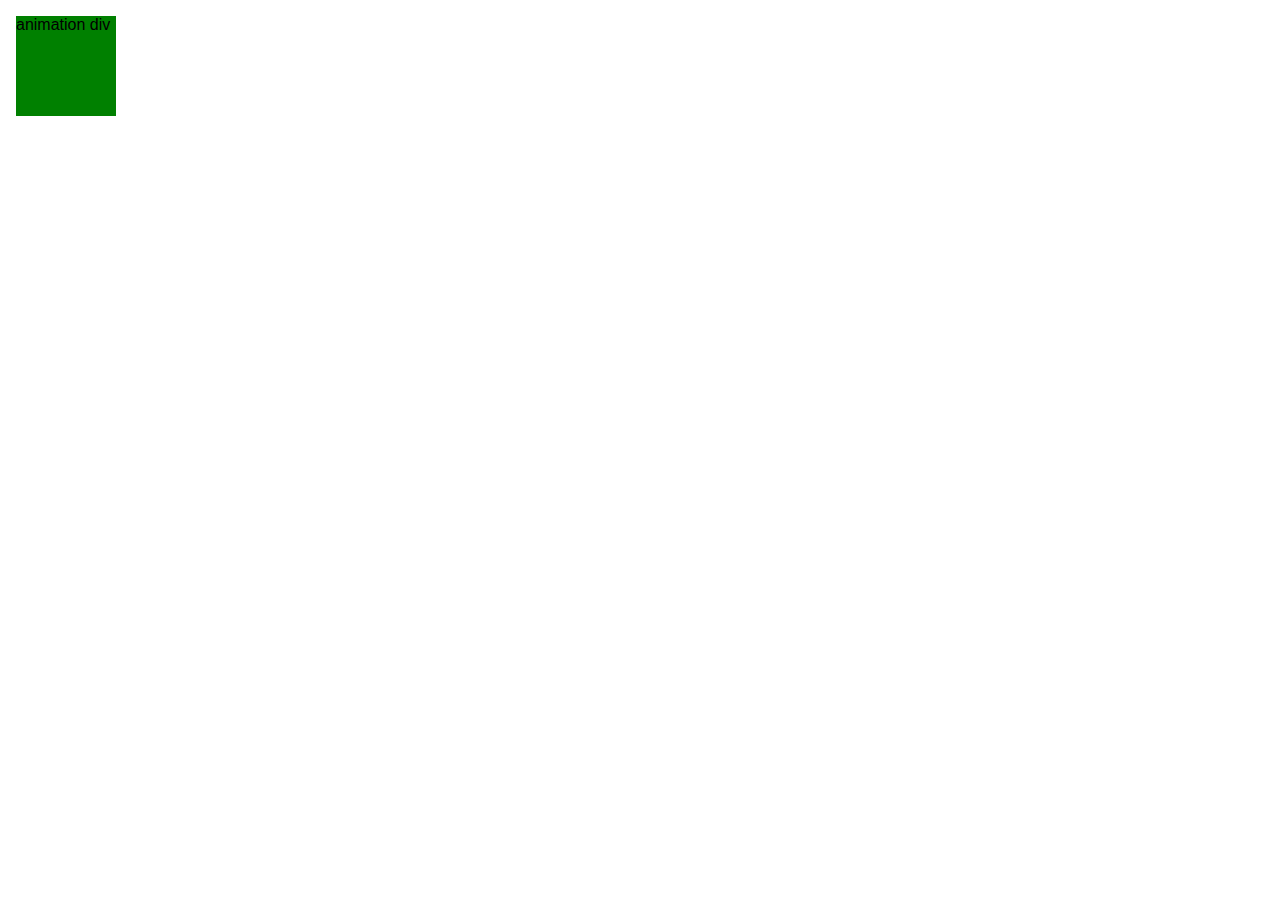
<file: animation/index.html>
<!DOCTYPE html>
<html lang="en">
<head>
    <meta charset="UTF-8">
    <meta name="viewport" content="width=device-width, initial-scale=1.0">
    <title>Document</title>
    <link rel="stylesheet" href="style.css">
</head>
<body>
    <div class="animation">
        animation div
    </div>
</body>
</html>
</file>
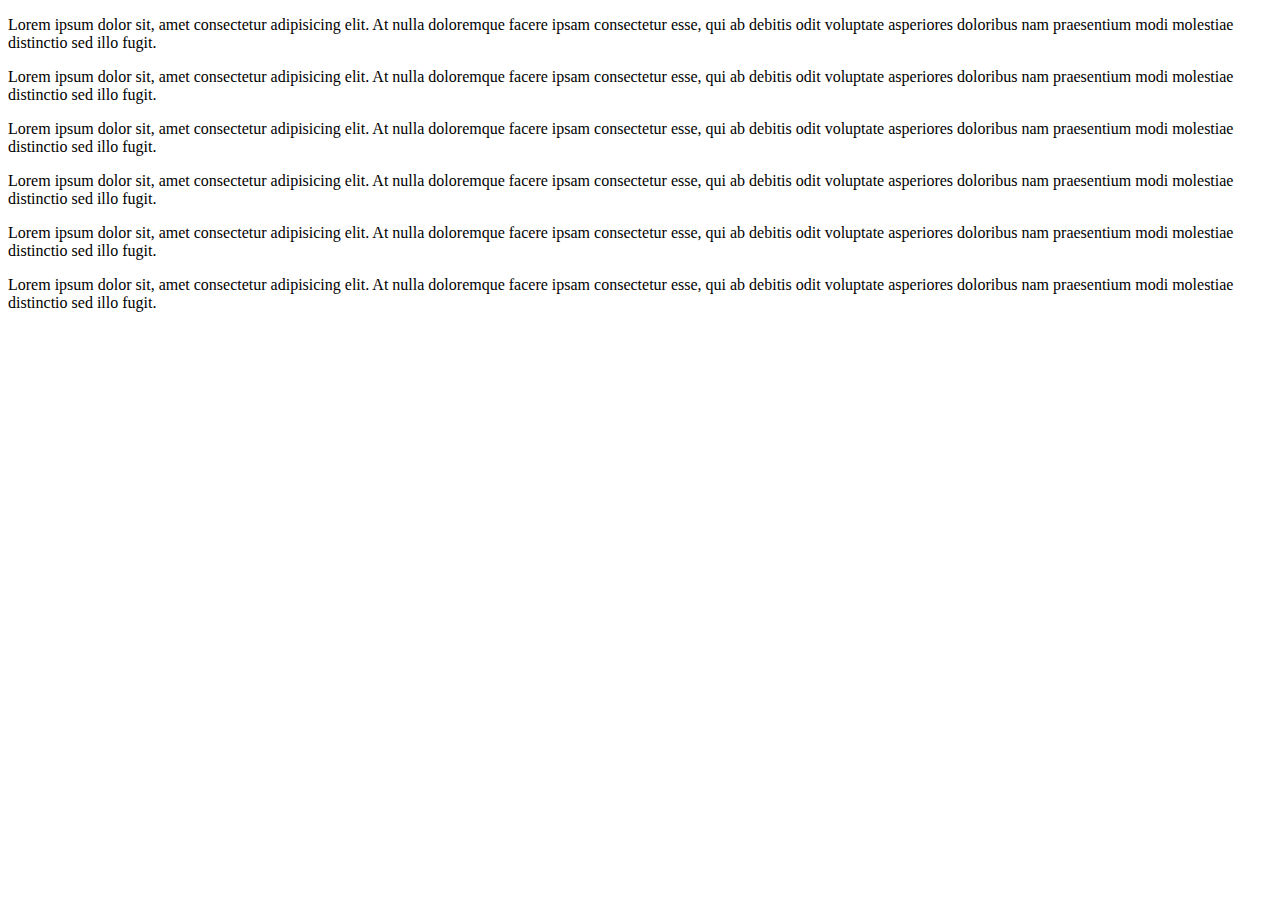
<file: bootstrap/index.html>
<!DOCTYPE html>
<html lang="en">
<head>
    <meta charset="UTF-8">
    <meta name="viewport" content="width=device-width, initial-scale=1.0">
    <title>Document</title>
    <link href="https://cdn.jsdelivr.net/npm/bootstrap@5.0.2/dist/css/bootstrap.min.css" rel="stylesheet" integrity="sha384-EVSTQN3/azprG1Anm3QDgpJLIm9Nao0Yz1ztcQTwFspd3yD65VohhpuuCOmLASjC" crossorigin="anonymous">
</head>
<body>
    <div class="row">
        <div class="col-12 col-sm-6 col-md-4 col-lg-3 col-xl-2">
            <p>Lorem ipsum dolor sit, amet consectetur adipisicing elit. At nulla doloremque facere ipsam consectetur esse, qui ab debitis odit voluptate asperiores doloribus nam praesentium modi molestiae distinctio sed illo fugit.</p>
        </div>
        <div class="col-12 col-sm-6 col-md-4 col-lg-3 col-xl-2">
            <p>Lorem ipsum dolor sit, amet consectetur adipisicing elit. At nulla doloremque facere ipsam consectetur esse, qui ab debitis odit voluptate asperiores doloribus nam praesentium modi molestiae distinctio sed illo fugit.</p>
        </div>
        <div class="col-12 col-sm-6 col-md-4 col-lg-3 col-xl-2">
            <p>Lorem ipsum dolor sit, amet consectetur adipisicing elit. At nulla doloremque facere ipsam consectetur esse, qui ab debitis odit voluptate asperiores doloribus nam praesentium modi molestiae distinctio sed illo fugit.</p>
        </div>
        <div class="col-12 col-sm-6 col-md-4 col-lg-3 col-xl-2">
            <p>Lorem ipsum dolor sit, amet consectetur adipisicing elit. At nulla doloremque facere ipsam consectetur esse, qui ab debitis odit voluptate asperiores doloribus nam praesentium modi molestiae distinctio sed illo fugit.</p>
        </div>
        <div class="col-12 col-sm-6 col-md-4 col-lg-3 col-xl-2">
            <p>Lorem ipsum dolor sit, amet consectetur adipisicing elit. At nulla doloremque facere ipsam consectetur esse, qui ab debitis odit voluptate asperiores doloribus nam praesentium modi molestiae distinctio sed illo fugit.</p>
        </div>
        <div class="col-12 col-sm-6 col-md-4 col-lg-3 col-xl-2">
            <p>Lorem ipsum dolor sit, amet consectetur adipisicing elit. At nulla doloremque facere ipsam consectetur esse, qui ab debitis odit voluptate asperiores doloribus nam praesentium modi molestiae distinctio sed illo fugit.</p>
        </div>
    </div>




    <script src="https://cdn.jsdelivr.net/npm/bootstrap@5.0.2/dist/js/bootstrap.bundle.min.js" integrity="sha384-MrcW6ZMFYlzcLA8Nl+NtUVF0sA7MsXsP1UyJoMp4YLEuNSfAP+JcXn/tWtIaxVXM" crossorigin="anonymous"></script>
    <script src="https://cdn.jsdelivr.net/npm/@popperjs/core@2.9.2/dist/umd/popper.min.js" integrity="sha384-IQsoLXl5PILFhosVNubq5LC7Qb9DXgDA9i+tQ8Zj3iwWAwPtgFTxbJ8NT4GN1R8p" crossorigin="anonymous"></script>
    <script src="https://cdn.jsdelivr.net/npm/bootstrap@5.0.2/dist/js/bootstrap.min.js" integrity="sha384-cVKIPhGWiC2Al4u+LWgxfKTRIcfu0JTxR+EQDz/bgldoEyl4H0zUF0QKbrJ0EcQF" crossorigin="anonymous"></script>
</body>
</html>
</file>
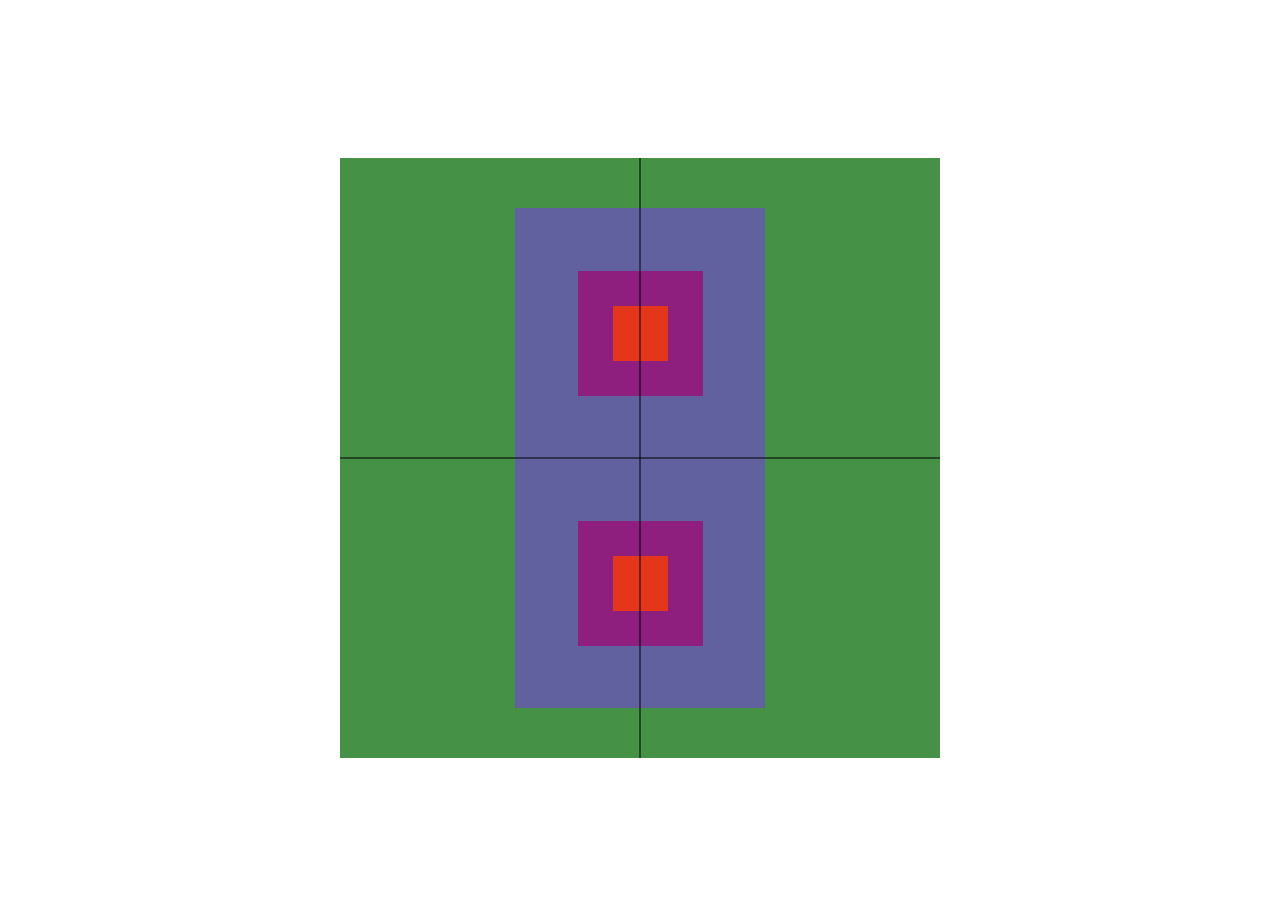
<file: flex/index.html>
<!DOCTYPE html>
<html lang="en">
<head>
    <meta charset="UTF-8">
    <meta name="viewport" content="width=device-width, initial-scale=1.0">
    <title>Display flex</title>
    <link rel="stylesheet" href="assets/css/style.css">
</head>
<body>
    <!-- <div class="parent-1">
        <div class="parent-2">
            <div class="parent-3">
                <div class="parent-4">

                </div>
            </div>
        </div>
    </div> -->


    <div class="parent-1">
        <div class="parent-2">
            <div class="parent-3">
                <div class="parent-4">

                </div>
            </div>
        </div>
        <div class="parent-2">
            <div class="parent-3">
                <div class="parent-4">

                </div>
            </div>
        </div>
    </div>
</body>
</html>
</file>
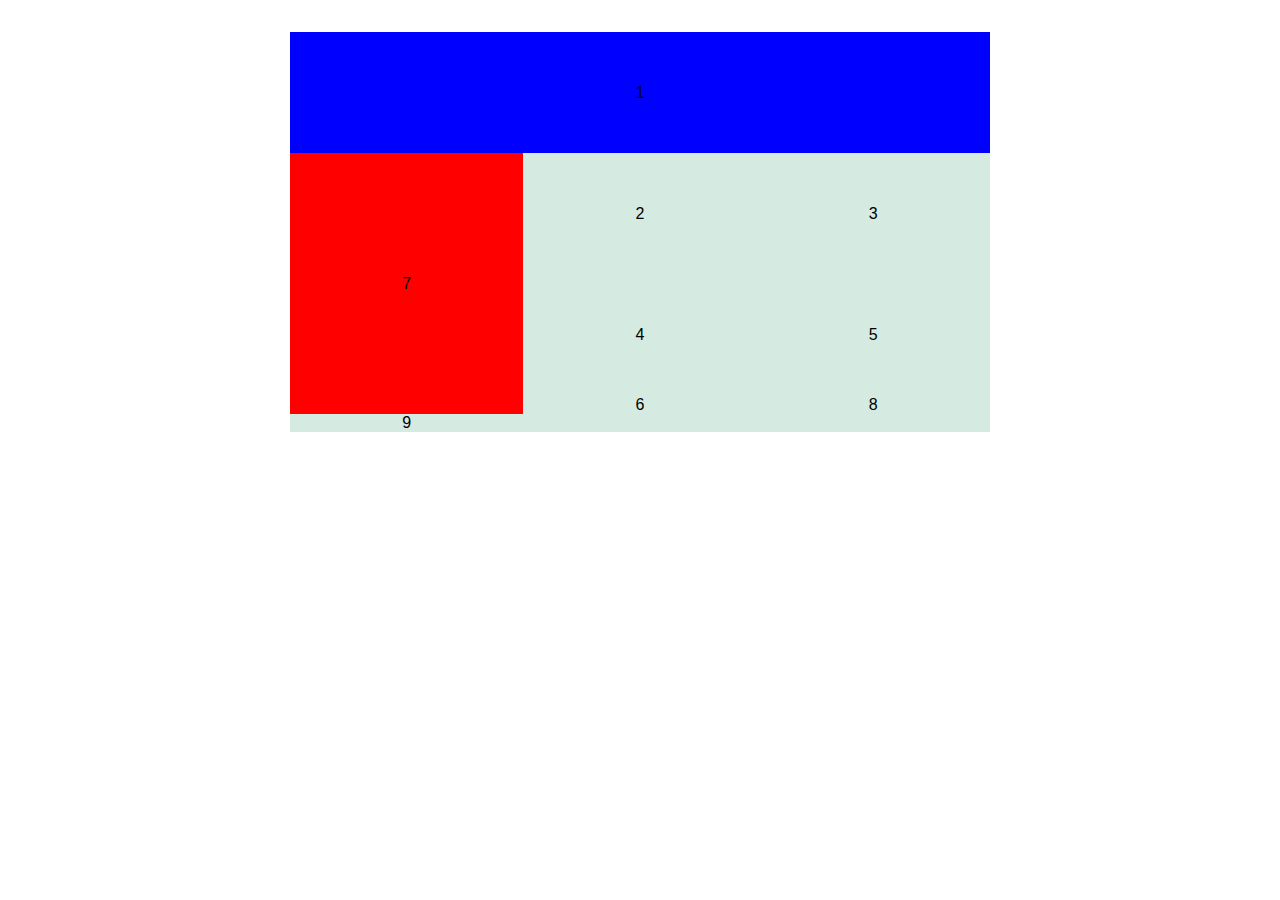
<file: grid/index.html>
<!DOCTYPE html>
<html lang="en">
<head>
    <meta charset="UTF-8">
    <meta name="viewport" content="width=device-width, initial-scale=1.0">
    <title>Document</title>
    <link rel="stylesheet" href="style.css">
</head>
<body>
    <div class="grid">
        <div class="item item1">1</div>
        <div class="item item2">2</div>
        <div class="item item3">3</div>
        <div class="item item4">4</div>
        <div class="item item5">5</div>
        <div class="item item6">6</div>
        <div class="item item7">7</div>
        <div class="item item8">8</div>
        <div class="item item9">9</div>
    </div>
</body>
</html>
</file>
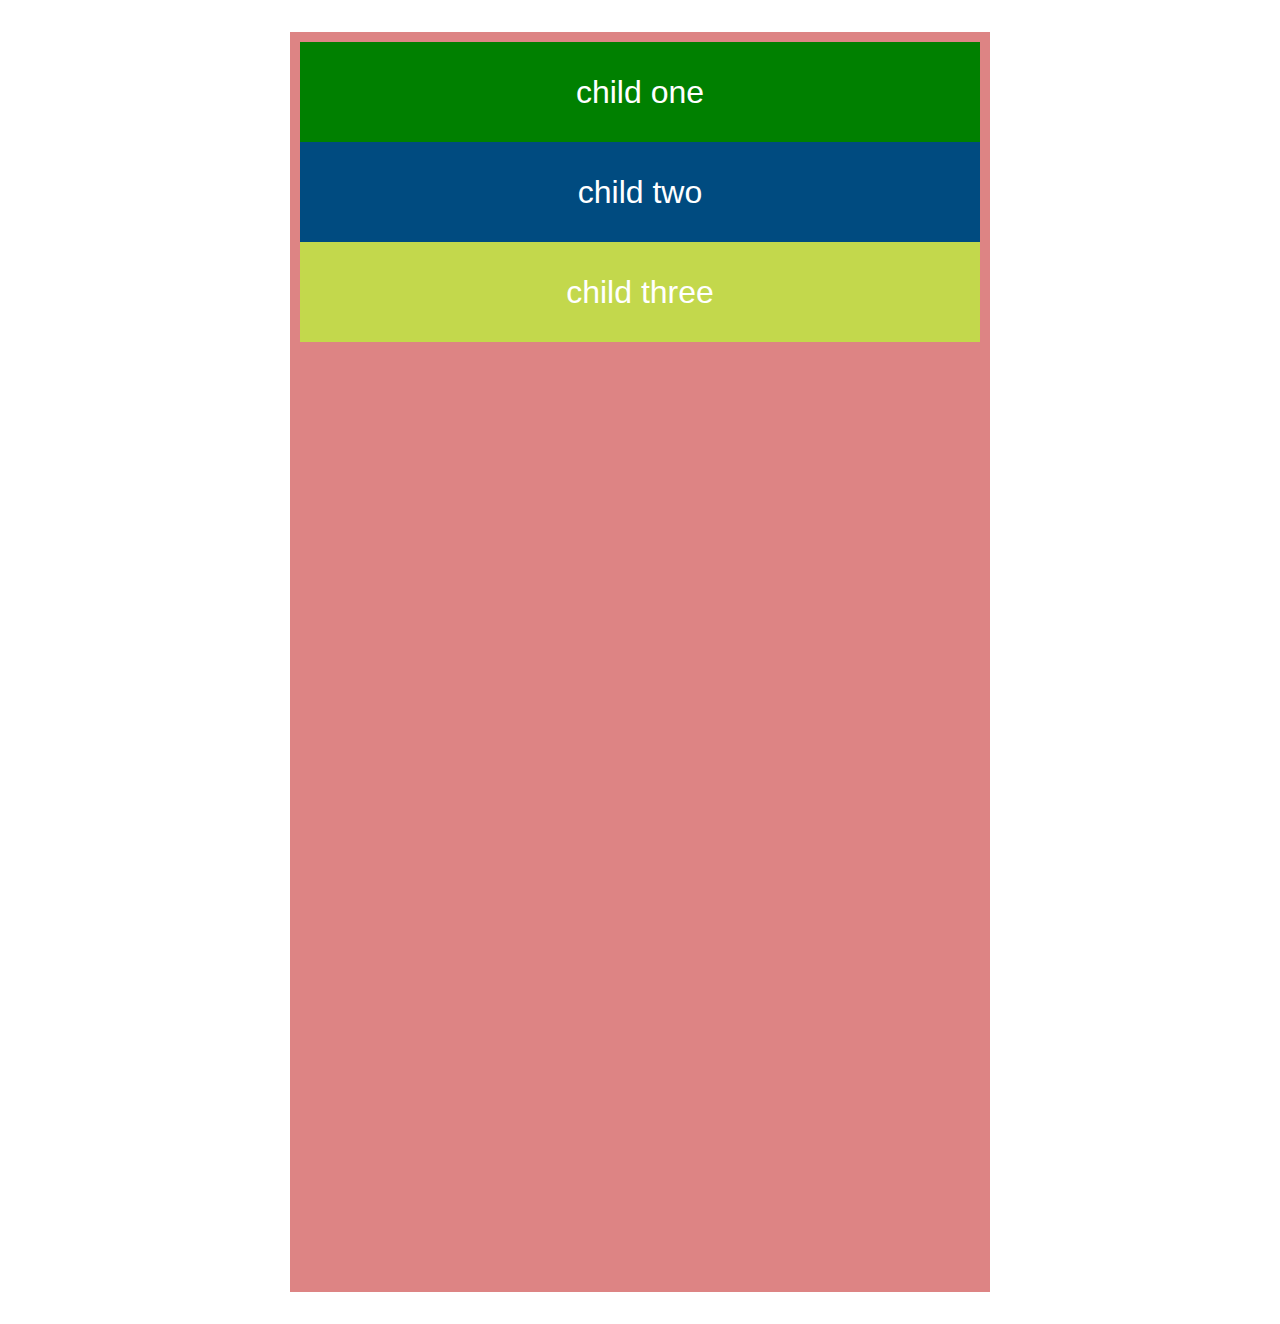
<file: position/index.html>
<!DOCTYPE html>
<html lang="en">
<head>
    <meta charset="UTF-8">
    <meta name="viewport" content="width=device-width, initial-scale=1.0">
    <title>Css Position</title>
    <link rel="stylesheet" href="style.css">
</head>
<body>
    <div class="parent">
        <div class="child child1">child one</div>
        <div class="child child2">child two</div>
        <div class="child child3">child three</div>
    </div>
</body>
</html>
</file>
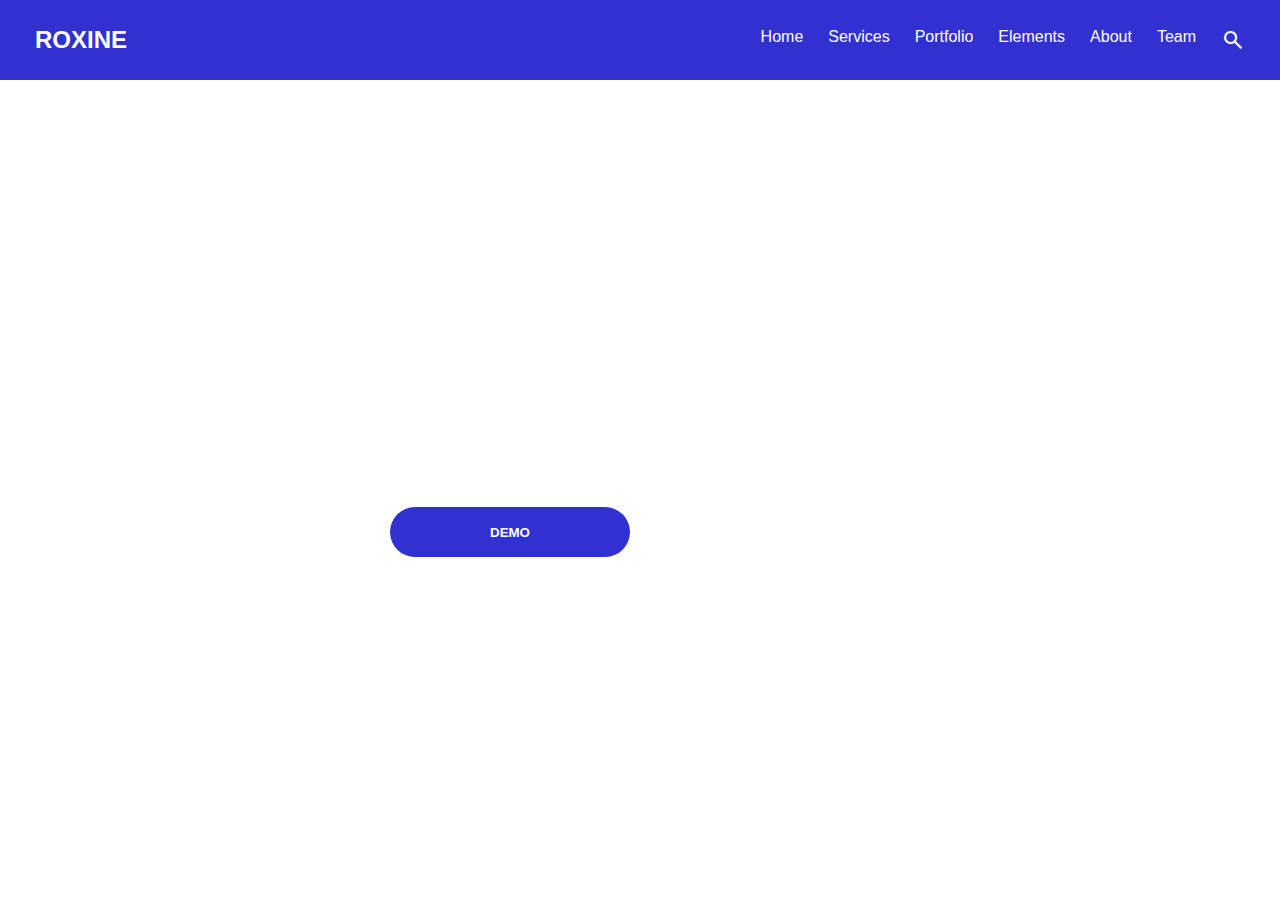
<file: website/index.html>
<!DOCTYPE html>
<html lang="en">

<head>
    <meta charset="UTF-8">
    <meta name="viewport" content="width=device-width, initial-scale=1.0">
    <title>Document</title>
    <link rel="stylesheet" href="style..css">
</head>

<body>
    <div class="header">
        <h2>ROXINE</h2>
        <div class="navs">
            <ul>
                <li>Home</li>
                <li>Services</li>
                <li>Portfolio</li>
                <li>Elements</li>
                <li>About</li>
                <li>Team</li>
                <span class="material-symbols-outlined">
                    search
                </span>
            </ul>
        </div>
    </div>
    <div class="section">
        <h1>
            Bootstrap 4 Templating
            <br>
            Engine
        </h1>
        <p>
            An innovation in design trend that will evolve with your audience.
            <br>
            and allow you to scale on demand.
        </p>
        <div class="buttons">
            <button class="demo">
                Demo
            </button>
            <button class="feature">
                Features
            </button>
        </div>
    </div>
</body>

</html>vx
</file>
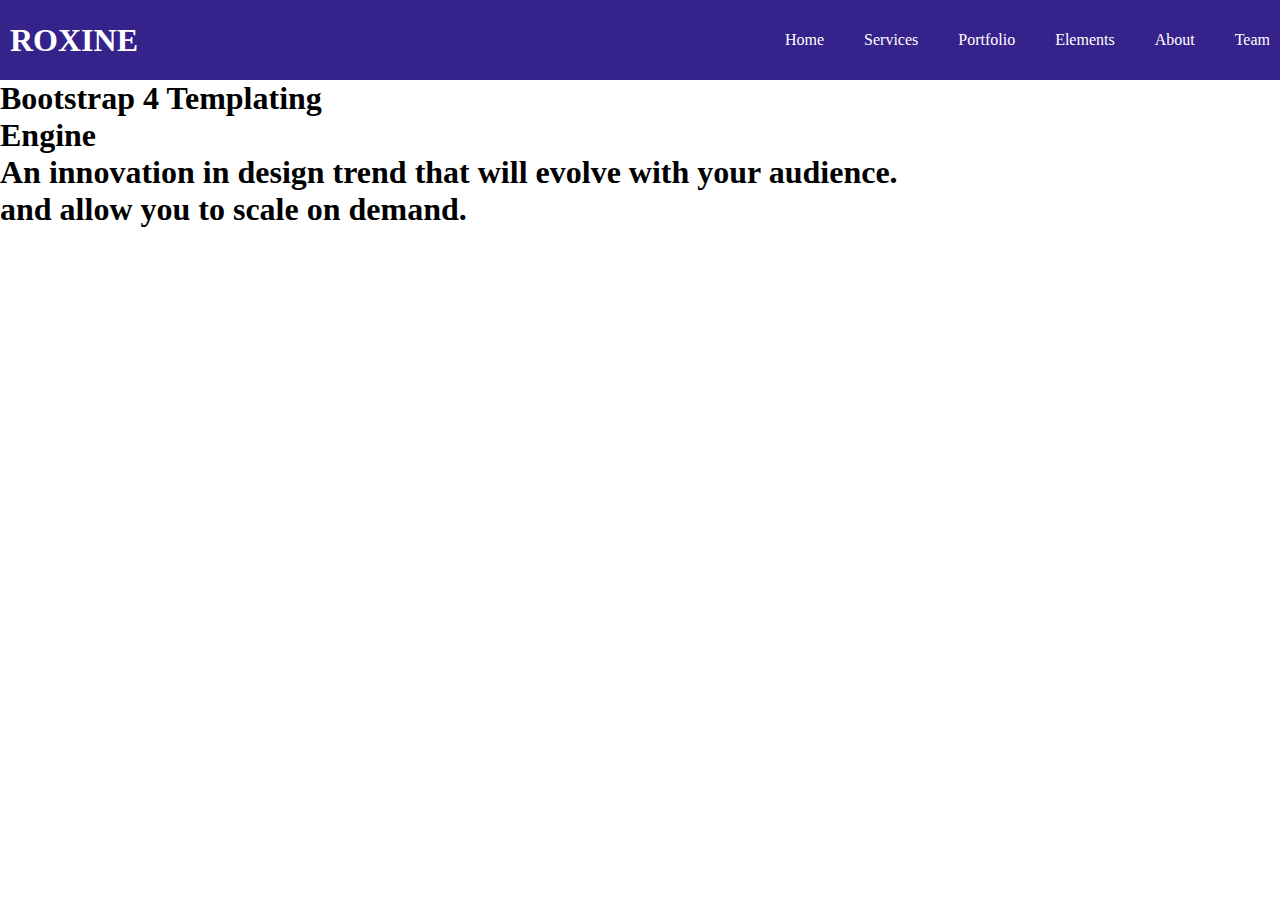
<file: header/asdu.html>
<!DOCTYPE html>
<html lang="en">

<head>
    <meta charset="UTF-8">
    <meta name="viewport" content="width=device-width, initial-scale=1.0">
    <title>Document</title>
    <link rel="stylesheet" href="style2.css">
</head>

<body>
    <div class="header">
        <h1>ROXINE</h1>
        <ul>
            <li>Home</li>
            <li>Services</li>
            <li>Portfolio</li>
            <li>Elements</li>
            <li>About</li>
            <li>Team</li>
        </ul>
    </div>
    <div class="section>">
        <h1>
            Bootstrap 4 Templating
            <br>
            Engine
        <p>An innovation in design trend that will evolve with your audience.
           <br> and allow you to scale on demand.</p>

        </h1>
    </div>
    <button></button>
</body>

</html>
</file>
<file: animation/style.css>
* {
    margin: 0;
    padding: 0;
    outline: 0;
    box-sizing: border-box;
    border: 0;
    font-family: 'Gill Sans', 'Gill Sans MT', Calibri, 'Trebuchet MS', sans-serif;
}

body {
    padding: 1rem;
    width: 100vw;
}

.animparent {
    width: 100%;
    position: relative;
}

.animation {
    height: 100px;
    width: 100px;
    background-color: green;
    animation: moveto 3s ease infinite;
}

@keyframes moveto {
    0% {
       border-radius: 0;
    }

    100% {
        border-radius: 50%;
    }
}
</file>
<file: flex/assets/css/style.css>
body {
    display: flex;
    justify-content: center;
    align-items: center;
    height: 100vh;
    overflow: hidden;
}

.parent-1::after {
    position: absolute;
    content: "";
    height: 100%;
    width: 1px;
    background-color: black;
    bottom: 0;
    left: 50%;
    transform: translateX(-50%);
}

.parent-1::before {
    position: absolute;
    content: "";
    height: 1px;
    width: 100%;
    background-color: black;
    top: 50%;
    transform: translateY(-50%);
    z-index: 100;
}

/* root parent  */
/* .parent-1  {
    height: 500px;
    width: 500px;
    background-color: rgb(69, 145, 69);
    position: relative;
 } */
.parent-1  {
   height: 600px;
   width: 600px;
   background-color: rgb(69, 145, 69);
   position: relative;
   display: flex;
   justify-content:center;
   align-items:center;
    flex-direction:column; 
}

.parent-2 {
    height: 250px;
    width: 250px;
    background-color: rgb(97, 97, 160);
    display:flex;
    justify-content: center;
    align-items: center;
}

.parent-3 {
    height: 125px;
    width: 125px;
    background-color: rgb(142, 31, 127);
    display:flex;
    justify-content: center;
    align-items: center;
}

.parent-4 {
    height: 55px;
    width: 55px;
    background-color: rgb(228, 54, 27);
}
</file>
<file: grid/style.css>
* {
    margin: 0;
    padding: 0;
    outline: 0;
    box-sizing: border-box;
    border: 0;
    font-family: 'Gill Sans', 'Gill Sans MT', Calibri, 'Trebuchet MS', sans-serif;
}

body {
    display: flex;
    justify-content: center;
    align-items: center;
    width: 100vw;
    padding: 2rem;
}

.item {
    display: flex;
    justify-content: center;
    align-items: center;
}

.grid {
    height: 400px;
    width: 700px;
    background-color: rgb(213, 235, 225);
}

.grid {
    display: grid;
    grid-template-columns: repeat(3, 1fr);
    grid-template-rows: repeat(3, 1fr);
}

.item1 {
    grid-column: 1 / span 3;
    background-color: blue;
}

.item7 {
    background-color: red;
    grid-row-start: 2;
    grid-row-end: 5;
}


/* .grid {
    display: grid;
    grid-template-columns: repeat(3, 1fr);
    grid-template-rows: repeat(3, 1fr);
} */
</file>
<file: position/style.css>
* {
    margin: 0;
    padding: 0;
    outline: 0;
    box-sizing: border-box;
    border: 0;
    font-family: 'Gill Sans', 'Gill Sans MT', Calibri, 'Trebuchet MS', sans-serif;
}

body {
    display: flex;
    justify-content: center;
    align-items: center;
    width: 100vw;
    padding: 2rem;
}

.parent {
    /* height: 400px; */
    height: 140vh;
    width: 700px;
    background-color: rgb(221, 132, 132);
    padding: 10px;
    position: relative;
}

.child {
    height: 100px;
    width: 100%;
    background-color: green;
    display: flex;
    justify-content: center;
    align-items: center;
    font-size: 2rem;
    color: white;
}

.child1 {
    position: sticky;
    /* top: 0; */
    background-color: green;
    z-index: 1;
}

.child2 {
    position: relative;
    background-color: rgb(0, 75, 128);
}

.child3 {
    position: relative;
    background-color: rgb(195, 216, 76);
}
</file>
<file: website/style..css>
@import url("https://fonts.googleapis.com/css2?family=Material+Symbols+Outlined:opsz,wght,FILL,GRAD@24,400,0,0");
@import url("https://fonts.googleapis.com/css2?family=Lexend:wght@100..900&family=Poppins:ital,wght@0,100;0,200;0,300;0,400;0,500;0,600;0,700;0,800;0,900;1,100;1,200;1,300;1,400;1,500;1,600;1,700;1,800;1,900&family=Russo+One&display=swap" rel="stylesheet");

* {
    list-style: none;
    margin: 0;
    border: 0;
    outline: 0;
    box-sizing: border-box;
    color: white;
    font-family: "Poppins", sans-serif;
    overflow: hidden;
}

.header {
    width: 100%;
    height: 80px;
    background-color: rgb(49, 49, 209);
    display: flex;
    justify-content: space-between;
    padding-left: 35px;
    padding-right: 35px;
    align-items: center;
}

ul {
    display: flex;
    gap: 25px;
}

span {
    cursor: ;
}

li {
    transition: all 0.3s ease;
    cursor: pointer;

}

li:hover {
    color: rgb(255, 0, 106);
}

.section {
    background-image: url("https://html.waituk.com/roxine/img/intro-img/intro-banner-01.jpg");
    background-position: center;
    background-size: cover;
    width: 100%;
    height: 650px;
    display: flex;
    justify-content: center;
    align-items: center;
    flex-direction: column;
    gap: 15px;
}

h1 {
    font-weight: 600;
    font-size: 60px;
    text-align: center;
}

p {
    font-size: 20px;
    text-align: center;
}

.buttons {
    display: flex;
    gap: 20px;
    margin-top: 40px;
}

button {
    height: 50px;
    width: 240px;
    border-radius: 100vh;
    display: flex;
    justify-content: center;
    align-items: center;
    text-transform: uppercase;
    cursor: pointer;
    font-weight: bold;
}

.demo {
    background-color: rgb(49, 49, 209);
    transition: all 0.3s ease;
}

.demo:hover {
    background-color: rgb(43, 43, 185);
}

.feature {
    background-color: transparent;
    transition: all 0.3s ease;
    border: solid 3px white;
}

.feature:hover {
    border: 0;
    background-color: white;
    color: black;
}
</file>
<file: header/style2.css>
* {
    margin: 0;
    padding: 0;
    outline: 0;
    border: 0;
    box-sizing: border-box;
}

.header {
    width: 100%;
    height: 80px;
    background-color: rgb(53, 34, 139);
    display: flex;
    justify-content: space-between;
    padding: 0 10px;
    align-items: center;
    color: white;
}

ul {
    display: flex;
    gap: 40px;
    list-style: none;
    align-items: center;
}
</file>
